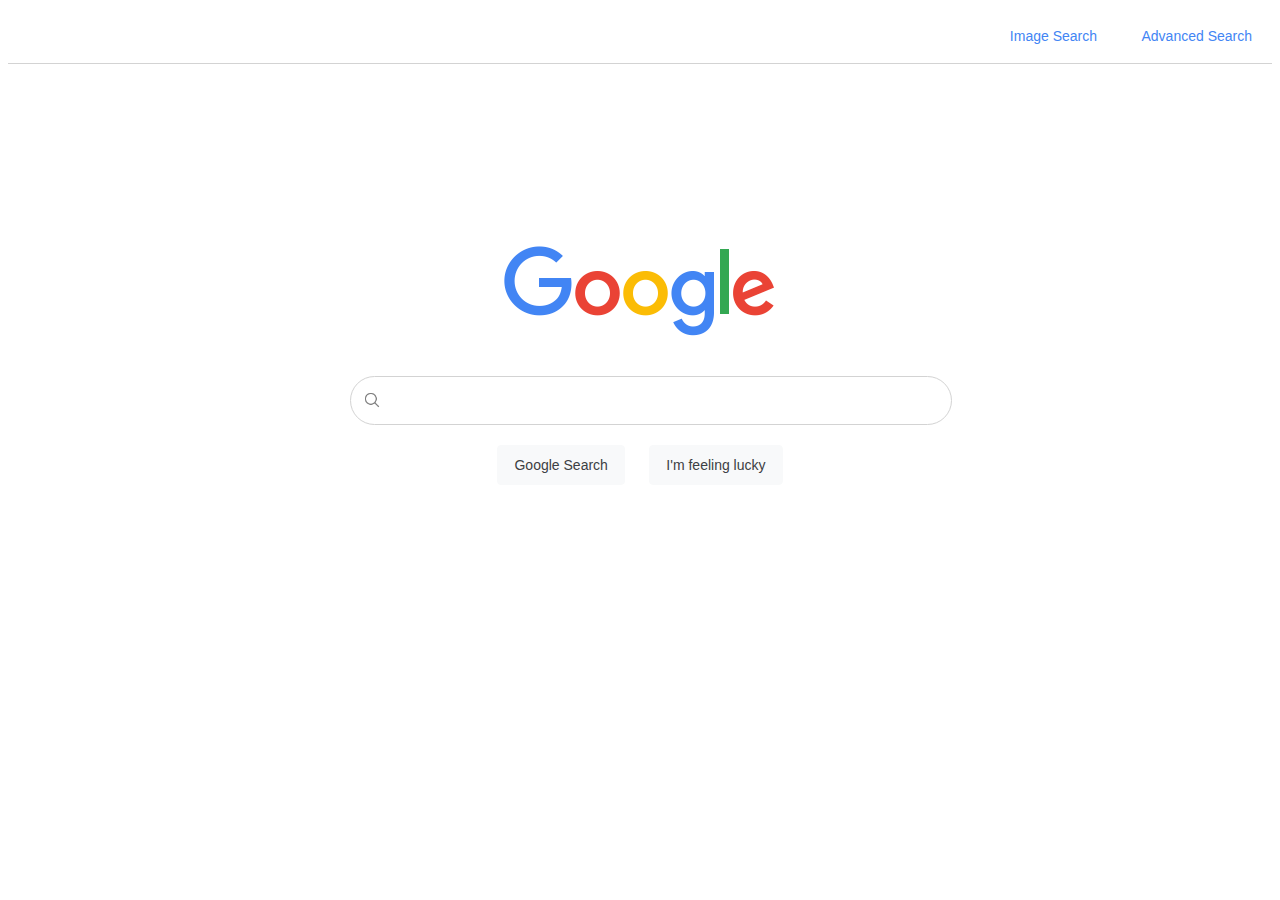
<file: index.html>
<!DOCTYPE html>
<html lang="en">
    <head>
        <title>Google Search</title>
        <link rel="stylesheet" href="style.css">
    </head>
    <body>
        <div class="links">
            <div class="leftlogo">
                <img src="google-logo.png" style="display: none;">
            </div>
            <div>
                <a href="image-search.html">Image Search</a>
                <a href="adv-search.html">Advanced Search</a>
            </div>
        </div>
        <div class="main">
            <div class="logo">
                <img src="google-logo.png">
            </div>
            <div class="searchform">
                <form action="https://google.com/search">
                    <div class="textinput">
                        <img class="grey-search-icon" src="search-icon.png" width="18px">
                        <input type="text" name="q">
                    </div>
                    <div class="buttons">
                        <input type="submit" value="Google Search">
                        <input type="submit" name="btnI" value="I'm feeling lucky" class="luckybtn">
                    </div>
                </form>
                
            </div>
            <div class="buttons"></div>
        </div>
    </body>
</html>
</file>
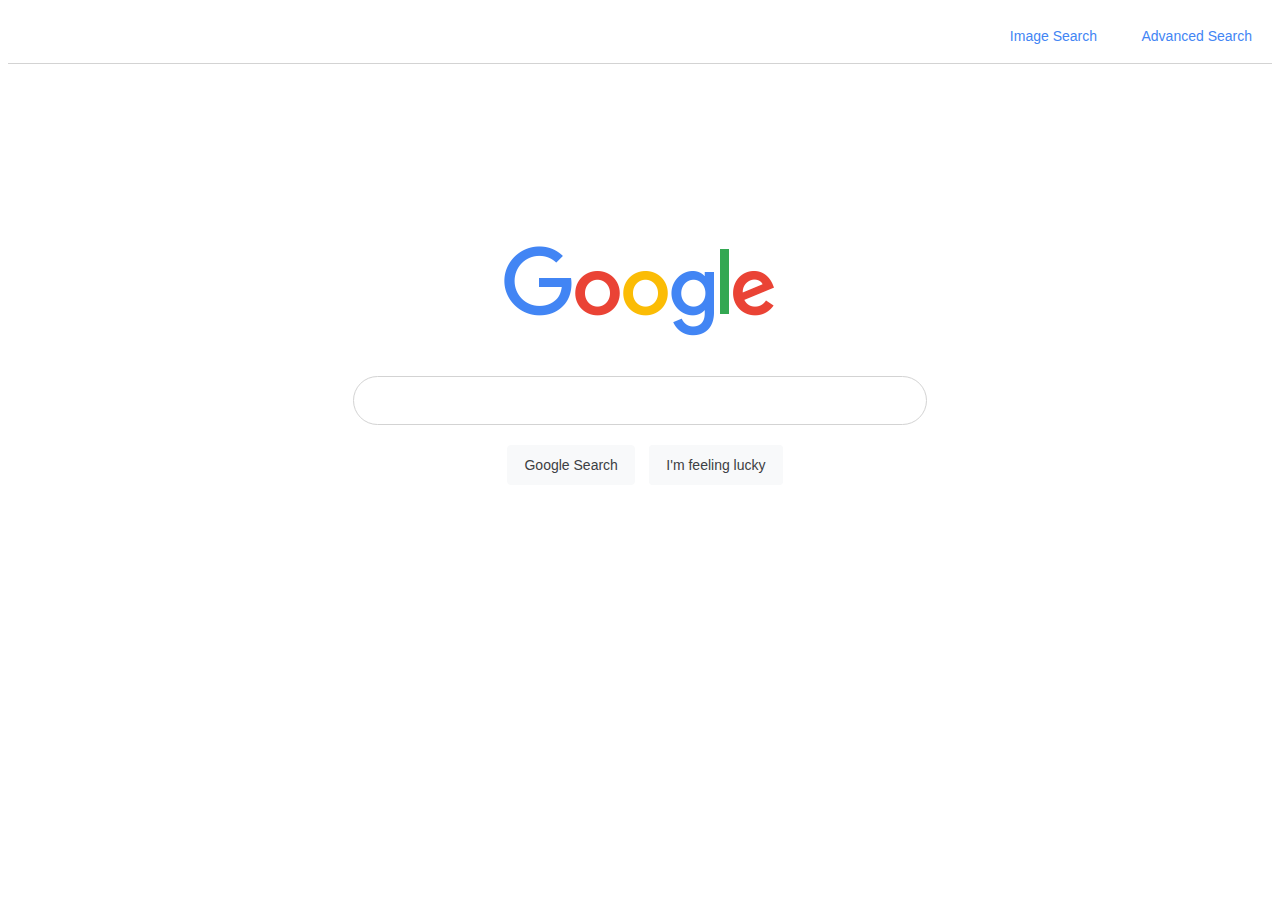
<file: project0/index.html>
<!DOCTYPE html>
<html lang="en">
    <head>
        <title>Google Search</title>
        <link rel="stylesheet" href="style.css">
    </head>
    <body>
        <div class="links">
            <div class="leftlogo">
                <img src="google-logo.png" style="display: none;">
            </div>
            <div>
                <a href="image-search.html">Image Search</a>
                <a href="adv-search.html">Advanced Search</a>
            </div>
        </div>
        <div class="main">
            <div class="logo">
                <img src="google-logo.png">
            </div>
            <div class="searchform">
                <form action="https://google.com/search">
                    <div class="textinput">
                        <input type="text" name="q">
                    </div>
                    <div class="buttons">
                        <input type="submit" value="Google Search">
                        <a class="luckybtn" href="https://doodles.google/">I'm feeling lucky</a>
                    </div>
                </form>
            </div>
            <div class="buttons"></div>
        </div>
    </body>
</html>
</file>
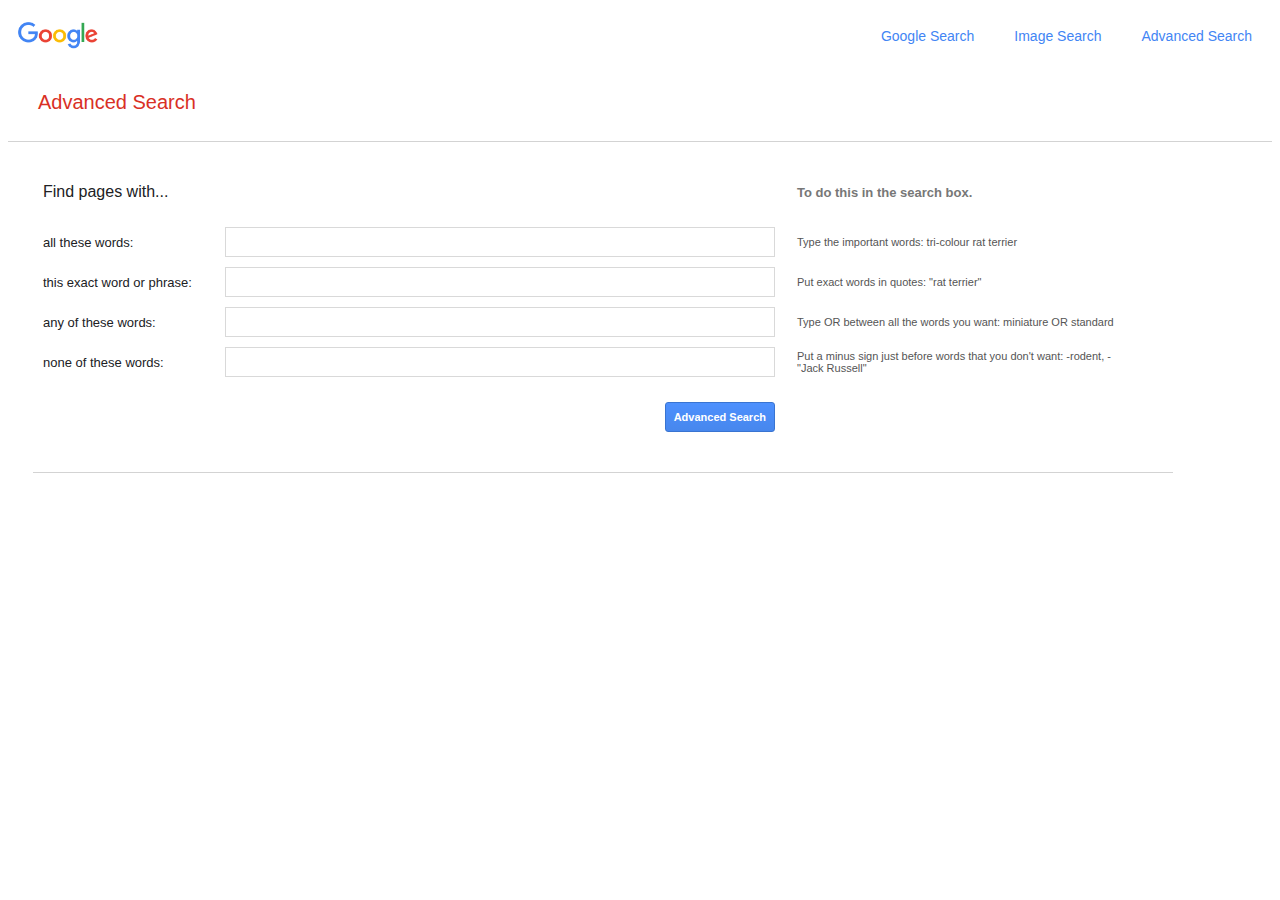
<file: adv-search.html>
<!DOCTYPE html>
<html lang="en">
    <head>
        <title>Google Search</title>
        <link rel="stylesheet" href="style.css">
    </head>
    <body>
        <div class="links">
            <div class="left">
                <img src="google-logo.png">
            </div>
            <div class="right">
                <a href="index.html">Google Search</a>
                <a href="image-search.html">Image Search</a>
                <a href="adv-search.html">Advanced Search</a>
            </div>
            <h2 class="page-title">Advanced Search</h2>
        </div>
        <div class="main-adv">

            <form action="https://google.com/search">
                <div class="adv-form">
                    <div class="grids">
                        <h3>Find pages with...</h3>
                    </div>
                    <div class="grids"></div>
                    <div class="grids thick">
                        To do this in the search box.
                    </div>
                    <div class="grids">
                        all these words:
                    </div>
                    <div class="grids">
                        <input type="text" name="as_q">
                    </div>
                    <div class="grids small">
                        Type the important words: tri-colour rat terrier
                    </div>
                    <div class="grids">
                        this exact word or phrase:
                    </div>
                    <div class="grids">
                        <input type="text" name="as_epq">
                    </div>
                    <div class="grids small">
                        Put exact words in quotes: "rat terrier"
                    </div>
                    <div class="grids">
                        any of these words:
                    </div>
                    <div class="grids">
                        <input type="text" name="as_oq">
                    </div>
                    <div class="grids small">
                        Type OR between all the words you want: miniature OR standard
                    </div>
                    <div class="grids">
                        none of these words:
                    </div>
                    <div class="grids">
                        <input type="text" name="as_eq">
                    </div>
                    <div class="grids small">
                        Put a minus sign just before words that you don't want: -rodent, -"Jack Russell"
                    </div>
                    <div></div>
                    <div class="adv-button">
                        <input type="submit" value="Advanced Search">
                    </div>
                    <div></div>
                </div>
                
            </form>
            <div class="line"></div>

        </div>
    </body>
</html>
</file>
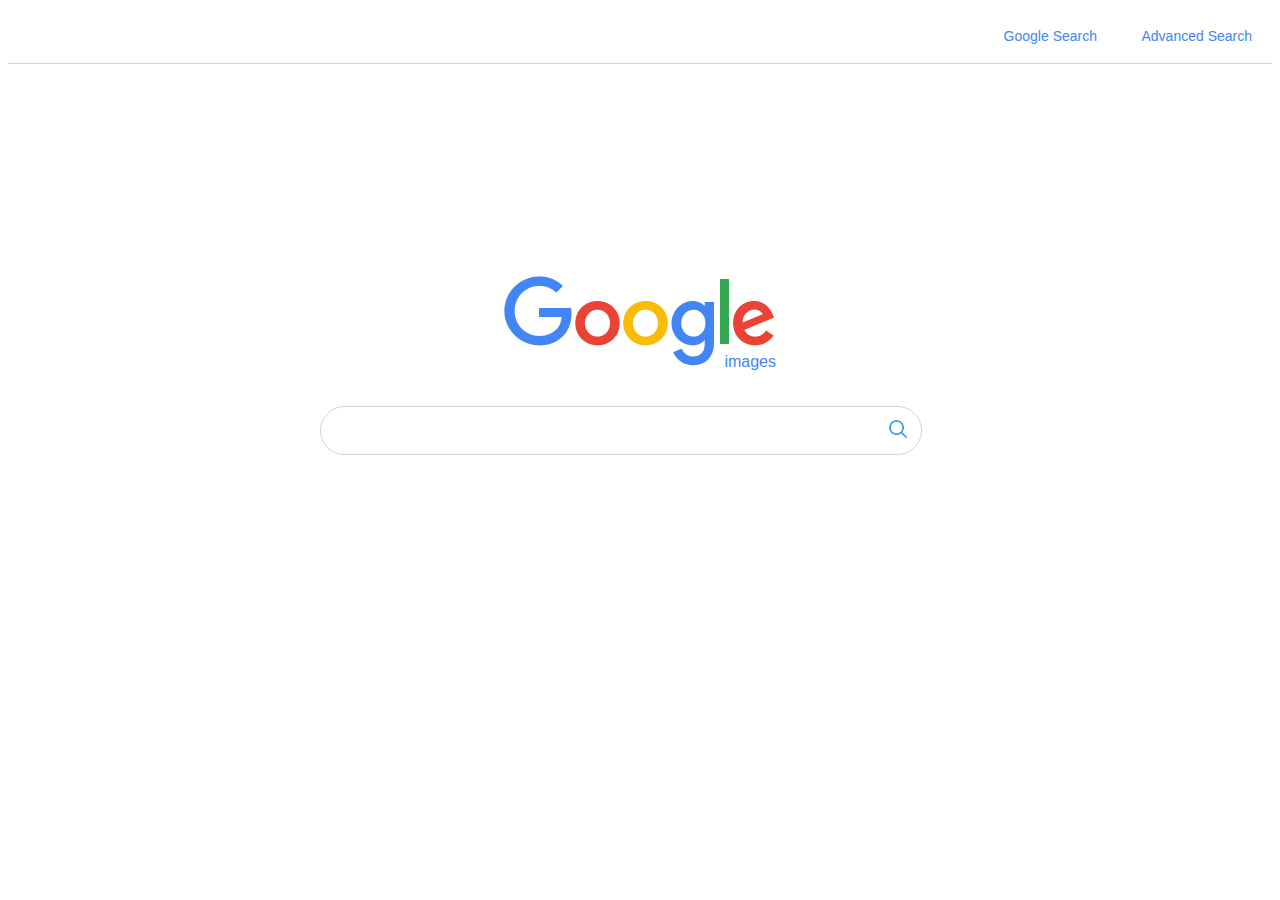
<file: image-search.html>
<!DOCTYPE html>
<html lang="en">
    <head>
        <title>Google Search</title>
        <link rel="stylesheet" href="style.css">
    </head>
    <body>
        <div class="links">
            <div class="leftlogo">
                <img src="google-logo.png" style="display: none;">
            </div>
            <div>
                <a href="index.html">Google Search</a>
                <a href="adv-search.html">Advanced Search</a>
            </div>
        </div>
        <div class="main">
            <div class="logo">
                <img src="google-logo.png">
                <span>images</span>
            </div>
            <div class="searchform">
                <form action="https://www.google.com/search">
                    <div class="textinput">
                        <input type="text" name="q">
                        <input type="hidden" name="tbm" value="isch">
                        <button type="submit" value="Image Search">
                            <img class="search-icon" src="search-icon.png" width="22px">
                        </button>
                        <div class="buttons">
                        </div>
                    </div>
                    
                </form>
            </div>
            <div class="buttons"></div>
        </div>
    </body>
</html>
</file>
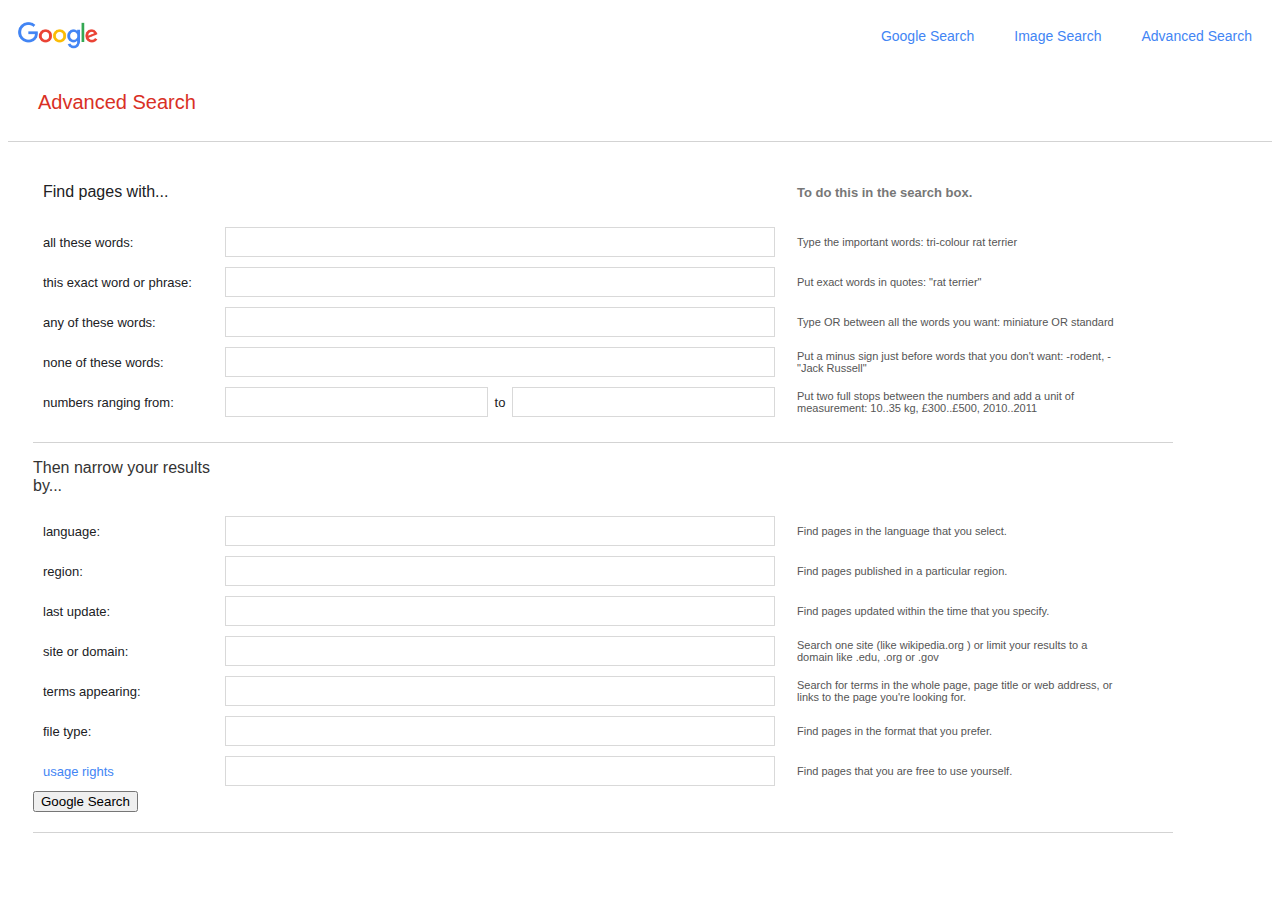
<file: project0/adv-search.html>
<!DOCTYPE html>
<html lang="en">
    <head>
        <title>Google Search</title>
        <link rel="stylesheet" href="style.css">
    </head>
    <body>
        <div class="links">
            <div class="left">
                <img src="google-logo.png">
            </div>
            <div class="right">
                <a href="index.html">Google Search</a>
                <a href="image-search.html">Image Search</a>
                <a href="adv-search.html">Advanced Search</a>
            </div>
            <h2 class="page-title">Advanced Search</h2>
        </div>
        <div class="main-adv">

            <form action="https://google.com/search">
                <div class="adv-form">
                    <div class="grids">
                        <h3>Find pages with...</h3>
                    </div>
                    <div class="grids"></div>
                    <div class="grids thick">
                        To do this in the search box.
                    </div>
                    <div class="grids">
                        all these words:
                    </div>
                    <div class="grids">
                        <input type="text" name="q">
                    </div>
                    <div class="grids small">
                        Type the important words: tri-colour rat terrier
                    </div>
                    <div class="grids">
                        this exact word or phrase:
                    </div>
                    <div class="grids">
                        <input type="text" name="q">
                    </div>
                    <div class="grids small">
                        Put exact words in quotes: "rat terrier"
                    </div>
                    <div class="grids">
                        any of these words:
                    </div>
                    <div class="grids">
                        <input type="text" name="q">
                    </div>
                    <div class="grids small">
                        Type OR between all the words you want: miniature OR standard
                    </div>
                    <div class="grids">
                        none of these words:
                    </div>
                    <div class="grids">
                        <input type="text" name="q">
                    </div>
                    <div class="grids small">
                        Put a minus sign just before words that you don't want: -rodent, -"Jack Russell"
                    </div>
                    <div class="grids">
                        numbers ranging from:
                    </div>
                    <div class="grids half">
                        <input type="text" name="q">
                        <span style="padding: 0 7px;">to </span>
                        <input type="text" name="q">
                    </div>
                    <div class="grids small">
                        Put two full stops between the numbers and add a unit of measurement: 10..35 kg, £300..£500, 2010..2011
                    </div>
                </div>

                <div class="adv-form" style="padding-top: 0;">
                    <div>
                        <h3>Then narrow your results by...</h3>
                    </div>
                    <div class="grids"></div>
                    <div class="grids"></div>
                    <div class="grids">
                        language:
                    </div>
                    <div class="grids">
                        <input type="text" name="q">
                    </div>
                    <div class="grids small">
                        Find pages in the language that you select.
                    </div>
                    <div class="grids">
                        region:
                    </div>
                    <div class="grids">
                        <input type="text" name="q">
                    </div>
                    <div class="grids small">
                        Find pages published in a particular region.
                    </div>
                    <div class="grids">
                        last update:
                    </div>
                    <div class="grids">
                        <input type="text" name="q">
                    </div>
                    <div class="grids small">
                        Find pages updated within the time that you specify.
                    </div>
                    <div class="grids">
                        site or domain:
                    </div>
                    <div class="grids">
                        <input type="text" name="q">
                    </div>
                    <div class="grids small">
                        Search one site (like wikipedia.org ) or limit your results to a domain like .edu, .org or .gov
                    </div>
                    <div class="grids">
                        terms appearing:
                    </div>
                    <div class="grids">
                        <input type="text" name="q">
                    </div>    
                    <div class="grids small">
                        Search for terms in the whole page, page title or web address, or links to the page you're looking for.
                    </div>
                    <div class="grids">
                        file type:
                    </div>
                    <div class="grids">
                        <input type="text" name="q">
                    </div>    
                    <div class="grids small">
                        Find pages in the format that you prefer.
                    </div>
                    <div class="grids">
                        <a href="">usage rights</a>
                    </div>
                    <div class="grids">
                        <input type="text" name="q">
                    </div>    
                    <div class="grids small">
                        Find pages that you are free to use yourself.
                    </div>
                    <div class="buttons">
                        <input type="submit" value="Google Search">
                    </div>
                </div>
            </form>
            <div class="buttons"></div>

        </div>
    </body>
</html>
</file>
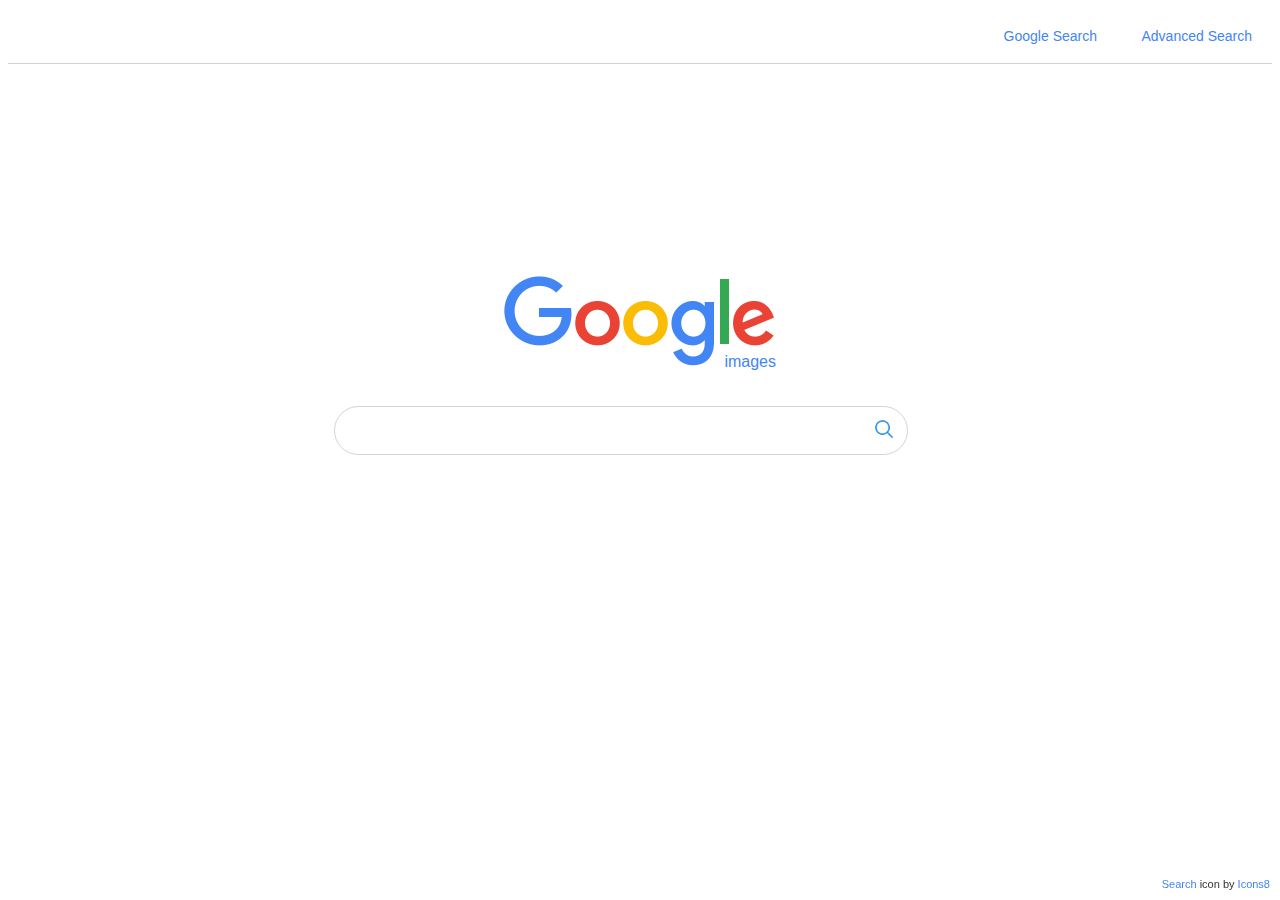
<file: project0/image-search.html>
<!DOCTYPE html>
<html lang="en">
    <head>
        <title>Google Search</title>
        <link rel="stylesheet" href="style.css">
    </head>
    <body>
        <div class="links">
            <div class="leftlogo">
                <img src="google-logo.png" style="display: none;">
            </div>
            <div>
                <a href="index.html">Google Search</a>
                <a href="adv-search.html">Advanced Search</a>
            </div>
        </div>
        <div class="main">
            <div class="logo">
                <img src="google-logo.png">
                <span>images</span>
            </div>
            <div class="searchform">
                <form action="https://www.google.com/search">
                    <div class="textinput">
                        <input type="text" name="q">
                        <input type="hidden" name="tbm" value="isch">
                        <button type="submit" value="Image Search">
                            <img class="search-icon" src="search-icon.png" width="22px">
                        </button>
                        <div class="buttons">
                        </div>
                    </div>
                    
                </form>
            </div>
            <div class="buttons"></div>
        </div>
        <div class="icon-credit">
            <a target="_blank" href="https://icons8.com/icon/59878/search">Search</a> icon by <a target="_blank" href="https://icons8.com">Icons8</a>
        </div>
    </body>
</html>
</file>
<file: style.css>
body {
    font-family: sans-serif;
    color: #333;
}

.main {
    display: flex;
    flex-direction: column;
    align-items: center;
    height: 68vh;
    justify-content: center;
}

a {
    text-decoration: none;
    font-family: sans-serif;
    color: #4285f4;
}

a:hover {
    text-decoration: underline;
    color: #202124;
}

.main .searchform form {
    display: flex;
    flex-direction: column;
    align-items: center;
}

input:hover {
    background-color: #fff;
    box-shadow: 0 1px 6px rgba(32,33,36,.28);
    border-color: transparent;
}

.main input {
    margin: 10px;
}

.main input[type=text] {
    height: auto;
    width: 520px;
    border: 1px solid lightgrey;
    border-radius: 40px;
    padding: 16px 40px;
}

.main input[type=submit] {
    padding: 11px 16px;
    background: #f8f9fa;
    border: 1px solid #f8f9fa;
    color: #3c4043;
    font-size: 14px;
    border-radius: 4px;
}

.main input[type=submit]:hover{
    box-shadow: 0 1px 1px rgba(0,0,0,.1);
    background-color: #f8f9fa;
    border: 1px solid #dadce0;
    color: #202124;
}

.links {
    display: flex;
    justify-content: space-between;
    align-items: center;
    flex-wrap: wrap;
    min-height: 55px;
    border-bottom: 1px solid lightgrey;
}

.links a {
    padding: 15px 20px;
    font-size: 14px;
}

.logo {
    color: #4285f4;
    display: flex;
    flex-direction: column;
    align-items: end;
    min-height: 120px;
}

.logo span {
    margin-top: -15px;
}

.left img {
    margin-left: 10px;
    width: 80px;
}

.left {
    width: 65%;
    height: 55px;
    display: flex;
    align-items: center;
    justify-content: start;
}

.right {
    width: 35%;
    height: 55px;
    display: flex;
    align-items: center;
    justify-content: end;
}

.page-title {
    display: flex;
    width: 100%;
    height: 45px;
    align-items: center;
    margin-left: 10px;
    padding-left: 20px;
}

h2 {
    color: #d93025;
    font-size: 20px;
    font-weight: normal;
}

h3 {
    font-weight: normal;
    font-size: 16px;
}

.adv-form {
    max-width: 96%;
    padding: 20px 0;
    margin: 0 0 0 25px;
    display: grid;
    grid-column-gap: 2px;
    grid-template-columns: 180px 50% 30%;
    border-bottom: 1px solid lightgrey;
}

form .adv-form {
    width: 1140px;
}

.grids {
    display: flex;
    align-items: center;
    padding: 5px 10px;
    font-size: 13px;
    color: #202124;
}

.full-width {
    width: 100%;
}

.grids input {
    width: 100%;
    padding: 4px 10px;
    height: 20px;
    border: 1px solid #d9d9d9;
}

.grids.half input {
    width: 50%;
}

.small {
    font-size: 11px;
    color: #555;
}

.thick {
    color: #777;
    font-weight: bold;
}

button {
    border: none;
    background: none;
    position: relative;
    right: 55px;
    top: 5px;
}

.adv-button {
    display: flex;
    justify-content: end;
    padding: 20px 10px;
}

.adv-button input[type=submit] {
    background-image: linear-gradient(#4d90fe, #4787ed);
    font-size: 11px;
    font-weight: bold;
    padding: 8px;
    color: #FFF;
    border-radius: 3px;
    border: 1px solid #3974d1;
}

img.grey-search-icon {
    position: relative;
    top: 4px;
    right: -45px;
    filter: grayscale(1);
}
</file>
<file: project0/style.css>
body {
    font-family: sans-serif;
    color: #333;
}

.main {
    display: flex;
    flex-direction: column;
    align-items: center;
    height: 68vh;
    justify-content: center;
}

a {
    text-decoration: none;
    font-family: sans-serif;
    color: #4285f4;
}

a:hover {
    text-decoration: underline;
    color: #202124;
}

.main .searchform form {
    display: flex;
    flex-direction: column;
    align-items: center;
}

input:hover {
    background-color: #fff;
    box-shadow: 0 1px 6px rgba(32,33,36,.28);
    border-color: transparent;
}

.main input {
    margin: 10px;
}

.main input[type=text] {
    height: auto;
    width: 520px;
    border: 1px solid lightgrey;
    border-radius: 40px;
    padding: 16px 26px;
}

.main input[type=submit], .luckybtn {
    padding: 11px 16px;
    background: #f8f9fa;
    border: 1px solid #f8f9fa;
    color: #3c4043;
    font-size: 14px;
    border-radius: 4px;
}

a.luckybtn {
    text-decoration: none;
    font-family: sans-serif;
}

.main input[type=submit]:hover, .luckybtn:hover{
    box-shadow: 0 1px 1px rgba(0,0,0,.1);
    background-color: #f8f9fa;
    border: 1px solid #dadce0;
    color: #202124;
}

.links {
    display: flex;
    justify-content: space-between;
    align-items: center;
    flex-wrap: wrap;
    min-height: 55px;
    border-bottom: 1px solid lightgrey;
}

.links a {
    padding: 15px 20px;
    font-size: 14px;
}

.logo {
    color: #4285f4;
    display: flex;
    flex-direction: column;
    align-items: end;
    min-height: 120px;
}

.logo span {
    margin-top: -15px;
}

.left img {
    margin-left: 10px;
    width: 80px;
}

.left {
    width: 65%;
    height: 55px;
    display: flex;
    align-items: center;
    justify-content: start;
}

.right {
    width: 35%;
    height: 55px;
    display: flex;
    align-items: center;
    justify-content: end;
}

.page-title {
    display: flex;
    width: 100%;
    height: 45px;
    align-items: center;
    margin-left: 10px;
    padding-left: 20px;
}

h2 {
    color: #d93025;
    font-size: 20px;
    font-weight: normal;
}

h3 {
    font-weight: normal;
    font-size: 16px;
}

.adv-form {
    max-width: 96%;
    padding: 20px 0;
    margin: 0 0 0 25px;
    display: grid;
    grid-column-gap: 2px;
    grid-template-columns: 180px 50% 30%;
    border-bottom: 1px solid lightgrey;
}

form .adv-form {
    width: 1140px;
}

.grids {
    display: flex;
    align-items: center;
    padding: 5px 10px;
    font-size: 13px;
    color: #202124;
}

.full-width {
    width: 100%;
}

.grids input {
    width: 100%;
    padding: 4px 10px;
    height: 20px;
    border: 1px solid #d9d9d9;
}

.grids.half input {
    width: 50%;
}

.small {
    font-size: 11px;
    color: #555;
}

.thick {
    color: #777;
    font-weight: bold;
}

button {
    border: none;
    background: none;
    position: relative;
    right: 55px;
    top: 5px;
}

.icon-credit {
    font-size: 11px;
    position: fixed;
    right: 10px;
    bottom: 10px;
}
</file>
